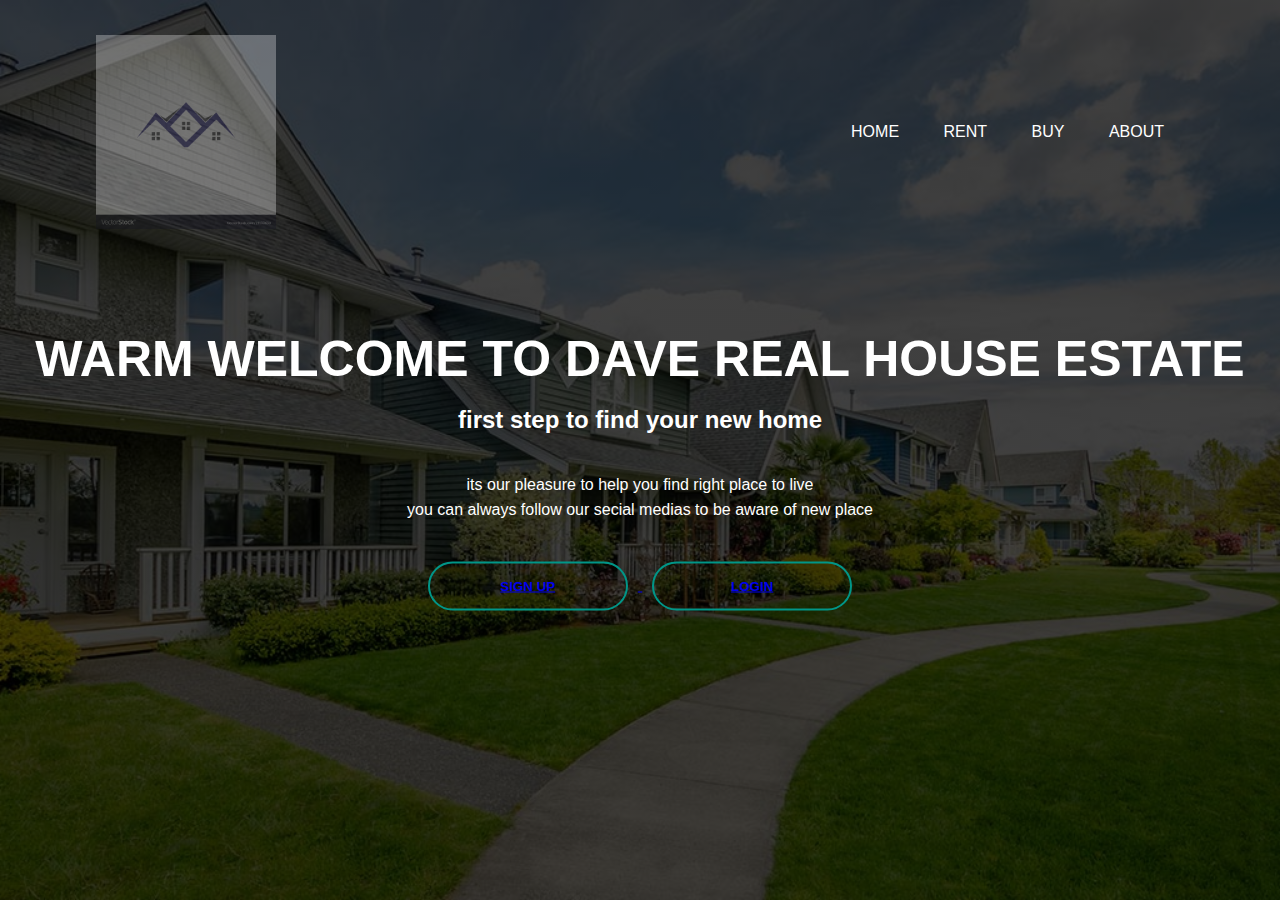
<file: index.html>
<!DOCTYPE html>
   <!DOCTYPE html>
   <html>     
   <head>
   	<title>dave real house estate </title>
   	<link rel="stylesheet"  href="css.css">
   </head>
   <body>
   <div class="banner">
      <div class="navbar">
         <img src="logo2.jpg" class="logo">
<ul>
   <li><a href="index1.html">home</a></li>
   <li><a href="rent.html">rent</a></li>
   <li><a href="buy.html">Buy</a></li>
   <li><a href="about.html">about</a></li>
</ul>
 </div>
 <div class="content">
    <h1>WARM WELCOME TO DAVE REAL HOUSE ESTATE</h1><br>
    <h2>first step to find your new home</h2><br>
    <P>its our pleasure to help you find right place to live <br>you can always follow our secial medias to be aware of new place</p>
</textarea
 </div>
 <div>
       <button type="button"><span></span><a href="login.html"><h4>SIGN UP</h4></button>
       <button type="button"><span></span><a href="signup.html"><h4>LOGIN </h4></button>
    
   </div>

   </body>
   </html
</file>
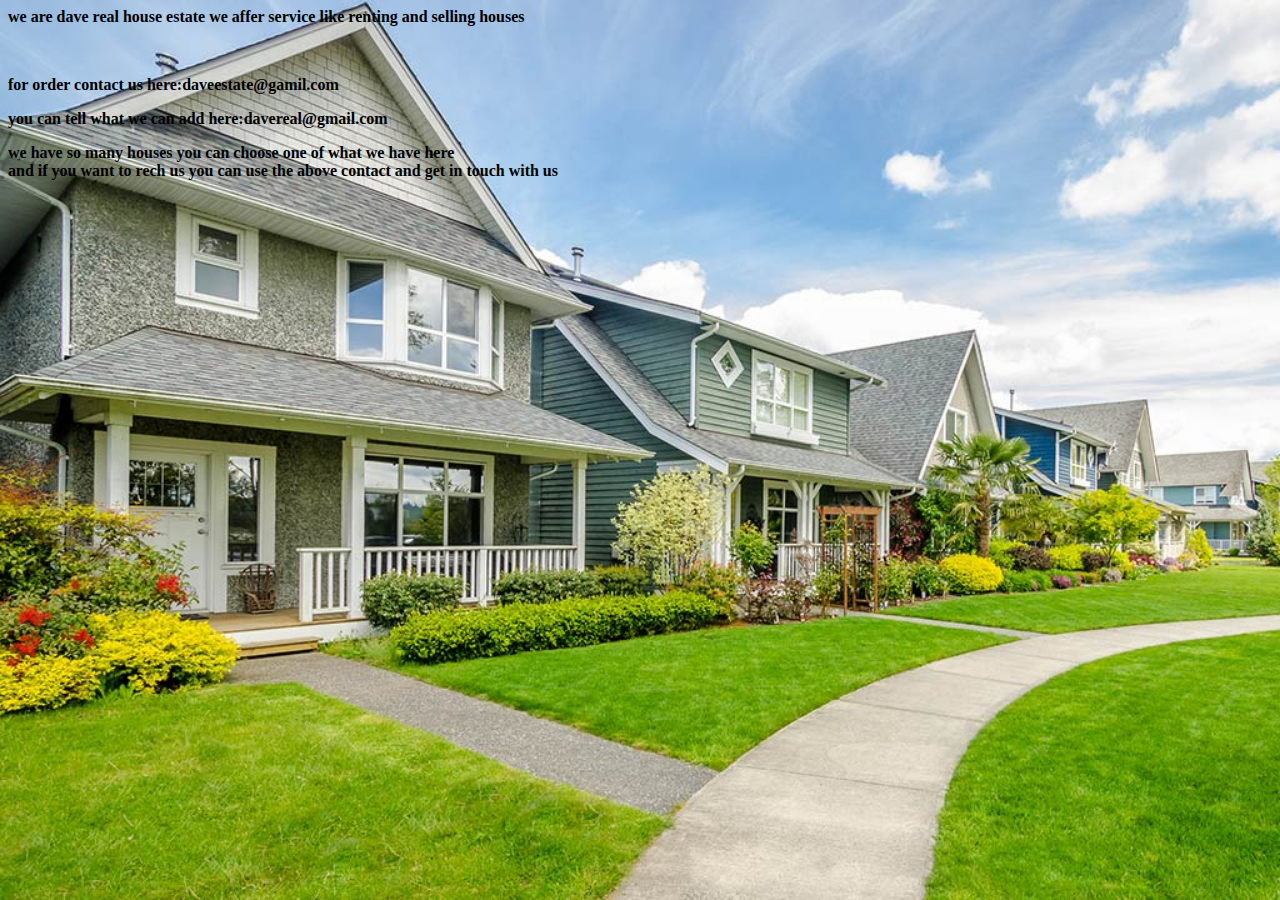
<file: about.html>
<DOCTYPE html>
<html>
<head>
<title>about</title>
<style>
body {
  background-image:
 url("sava.jpg");
 background-size:cover;
}
</style>
</head>
<body>
<b><p>we are dave real house estate we affer service like renting and selling houses</p><br>
<p>for order contact us here:daveestate@gamil.com</p>
<p>you can tell what we can add here:davereal@gmail.com</p>
<p>we have so many houses you can choose one of what we have here<br> and if you want to rech us you can use the above contact and get in touch with us</p></b>
</body>
</html>
</file>
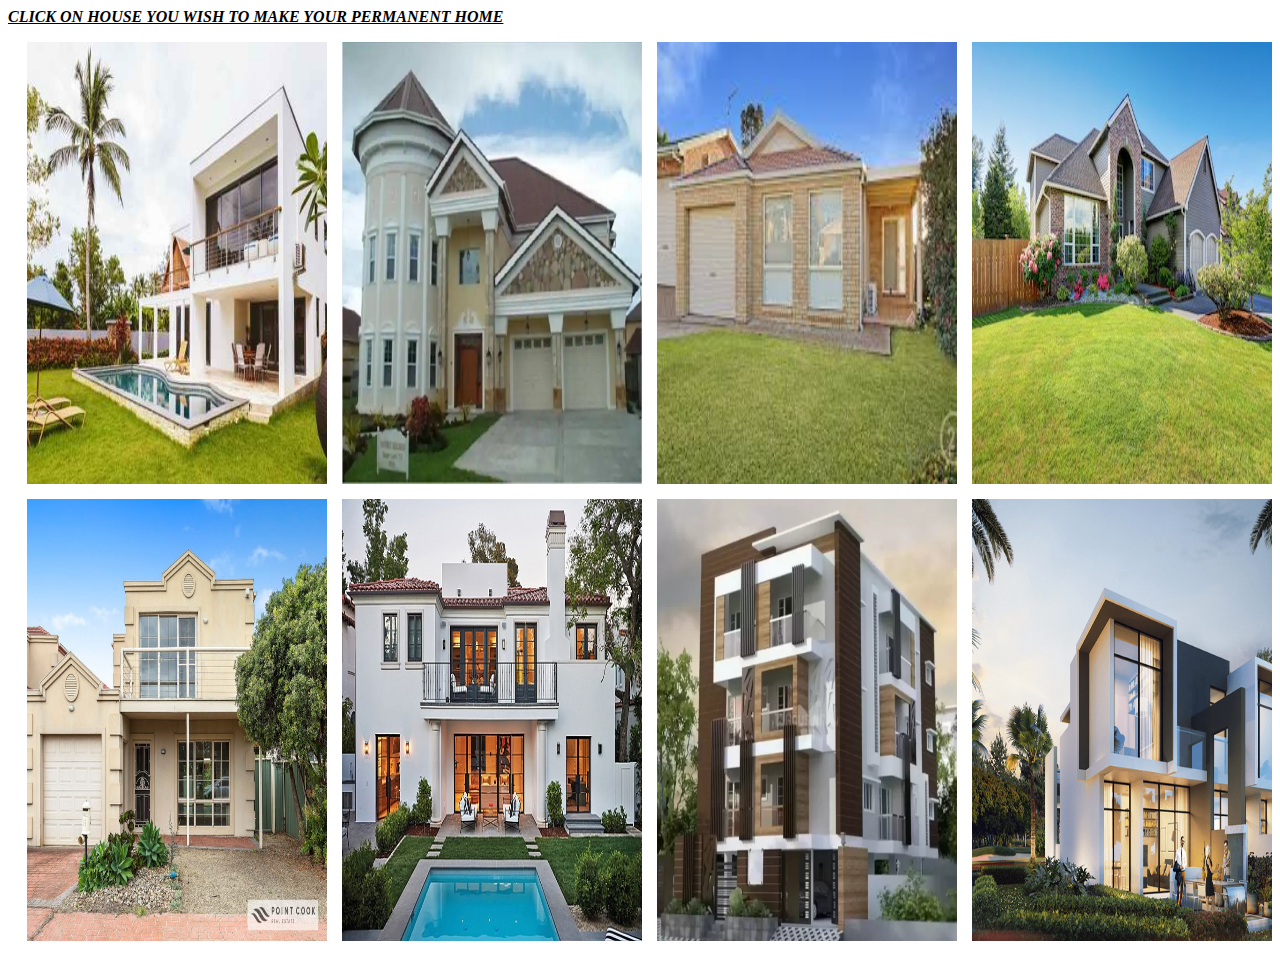
<file: buy.html>
<DOCTYPE html>
<html>
<head>
<title>rent</title>
</head>
<body>
<div class="rento">
<p><b><i><u>CLICK ON HOUSE YOU WISH TO MAKE YOUR PERMANENT HOME</u></i></b></p>
<img style="float: right; margin: 0px 0px 15px 15px;" src="1.jpg" width="300" height="50%"/>
<img style="float: right; margin: 0px 0px 15px 15px;" src="2.jfif" width="300" height="50%"/>
<img style="float: right; margin: 0px 0px 15px 15px;" src="3.jpg" width="300" height="50%"/>
<img style="float: right; margin: 0px 0px 15px 15px;" src="4.jpg" width="300" height="50%"/><br>
<img style="float: right; margin: 0px 0px 15px 15px;" src="5.png" width="300" height="50%"/>
<img style="float: right; margin: 0px 0px 15px 15px;" src="6.jpeg" width="300" height="50%"/>
<img style="float: right; margin: 0px 0px 15px 15px;" src="7.jpg" width="300" height="50%"/>
<img style="float: right; margin: 0px 0px 15px 15px;" src="8.jpg" width="300" height="50%"/>
</div>
</body>
</HTML>
</file>
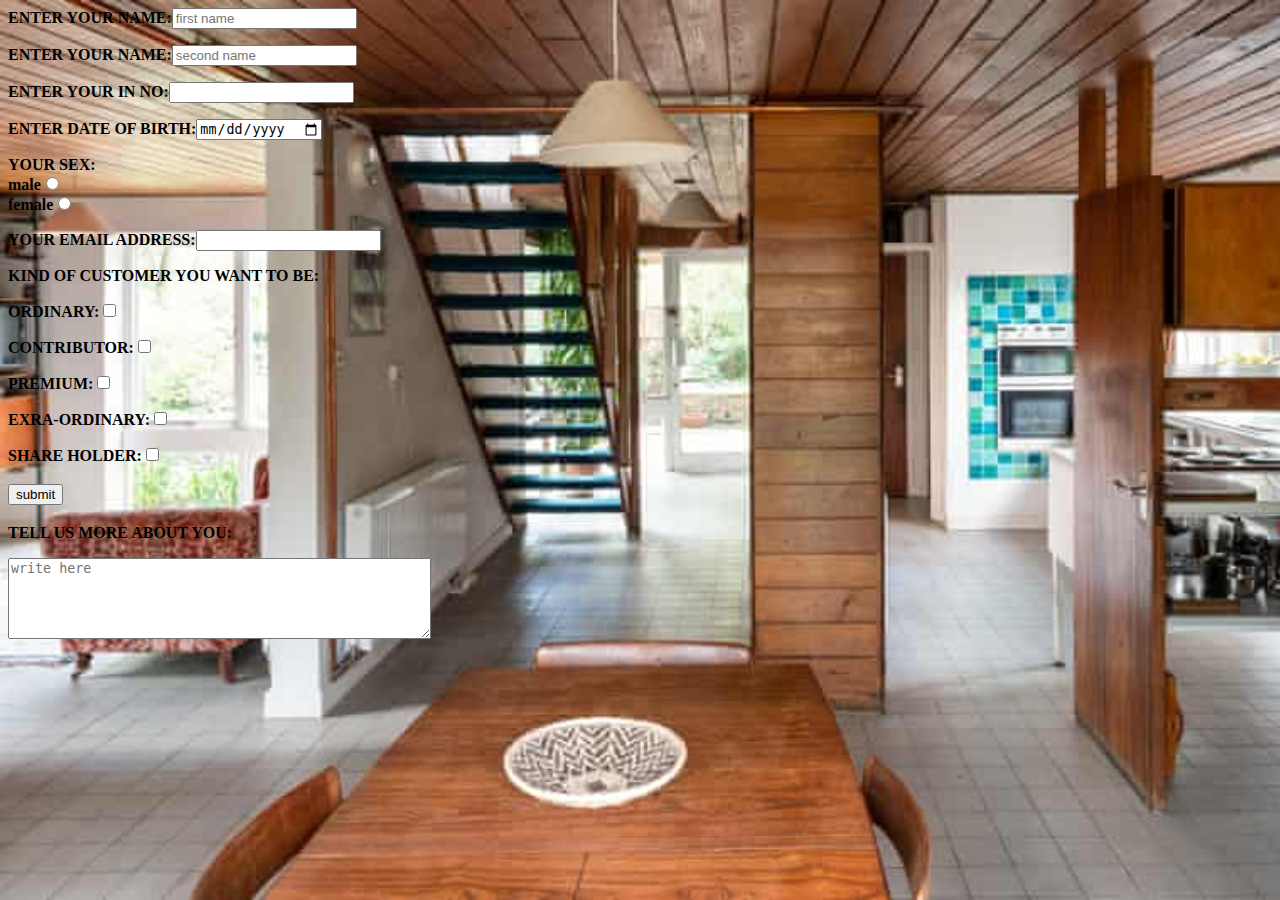
<file: login.html>
<DOC TYPE html>
<head>
<title>LOGIN</title>
<style>
body {
  background-image:
 url("12.jpg");
 background-size:cover;
}
</style>
</head>
<body>
<form>
<b><p>ENTER YOUR NAME:<input type="text" id="fname" placeholder="first name" name="fname"></p> 
<P>ENTER YOUR NAME:<input type="text" id="fname" placeholder="second name" name="fname"><br>
<p>ENTER YOUR IN NO:<input type="num" id="number" name="number"><br>
<P>ENTER DATE OF BIRTH:<input type="date"><br>
<P>YOUR SEX:<br>
male<input type="radio" id="male" name="gender" value="male"><br>
female<input type="radio" id="female" name="gender" value="female"><br>
<P>YOUR EMAIL ADDRESS:<input type="Email"><br>
<p>KIND OF CUSTOMER YOU WANT TO BE:<br>
<P>ORDINARY:<input type="checkbox" name="device" name="phone" value="buy phone"><br>
<P>CONTRIBUTOR:<input type="checkbox" name="device" name="phone" value="buy phone"><br>
<P>PREMIUM:<input type="checkbox" name="device" name="phone" value="buy phone"><br>
<P>EXRA-ORDINARY:<input type="checkbox" name="device" name="phone" value="buy phone"><br>
<P>SHARE HOLDER:<input type="checkbox" name="device" name="phone" value="buy phone"><br>
<h3><input type="submit" value="submit"></h3></b>
<p><b>TELL US MORE ABOUT YOU:</b></p>
  <textarea id="k" name="k" rows="5" cols="50" placeholder="write here"></textarea>
</body>
</html>
</file>
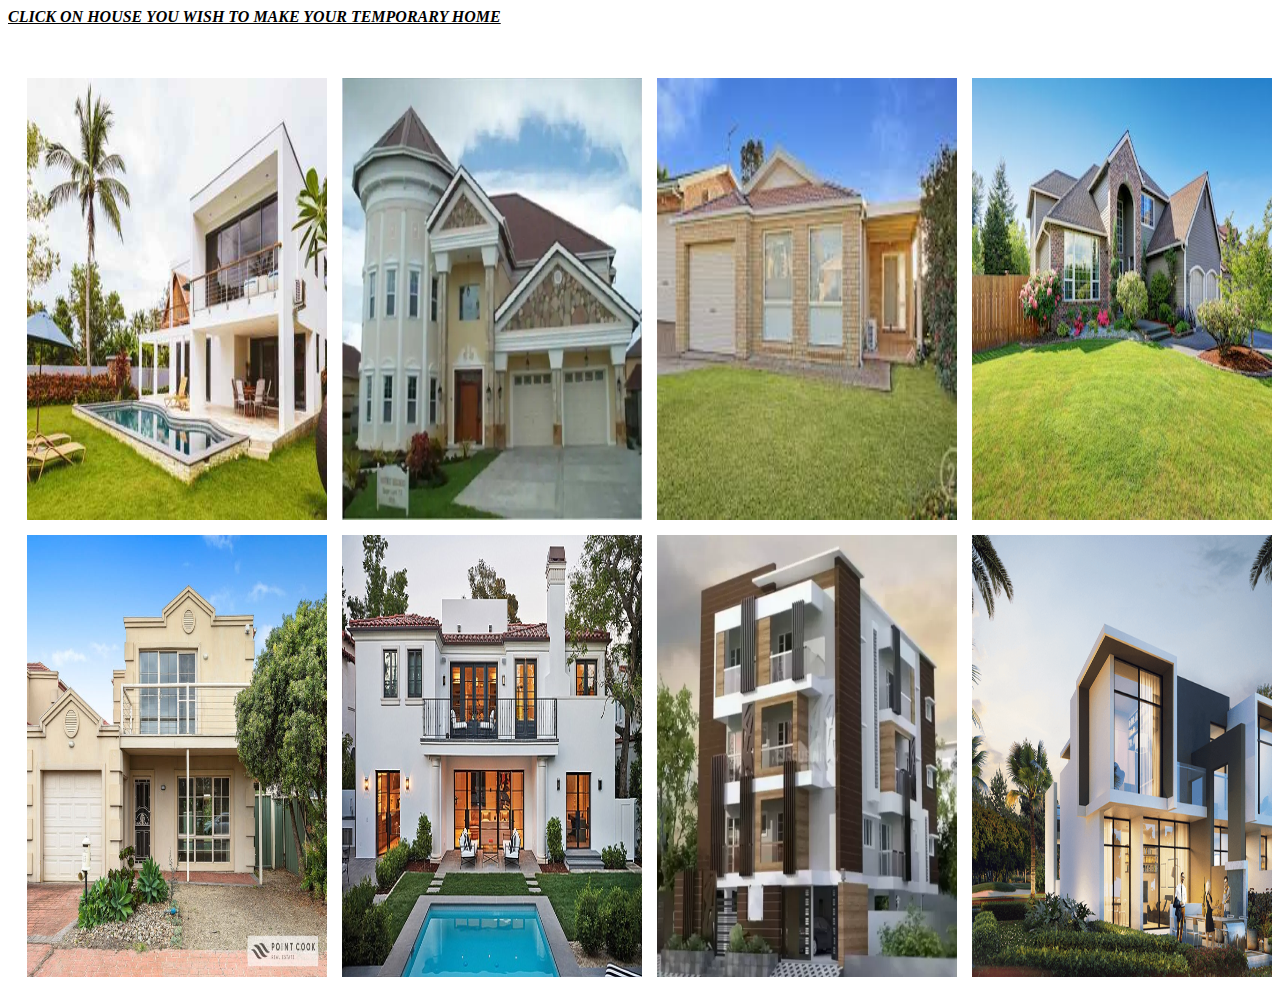
<file: rent.html>
<DOCTYPE html>
<html>
<head>
<title>rent</title>
</head>
<body>
<div class="rento">
<p><b><i><u>CLICK ON HOUSE YOU WISH TO MAKE YOUR TEMPORARY HOME</u></i></b></p><br>
<br>
<img style="float: right; margin: 0px 0px 15px 15px;" src="1.jpg" width="300" height="50%"/>
<img style="float: right; margin: 0px 0px 15px 15px;" src="2.jfif" width="300" height="50%"/>
<img style="float: right; margin: 0px 0px 15px 15px;" src="3.jpg" width="300" height="50%"/>
<img style="float: right; margin: 0px 0px 15px 15px;" src="4.jpg" width="300" height="50%"/><br>
<img style="float: right; margin: 0px 0px 15px 15px;" src="5.png" width="300" height="50%"/>
<img style="float: right; margin: 0px 0px 15px 15px;" src="6.jpeg" width="300" height="50%"/>
<img style="float: right; margin: 0px 0px 15px 15px;" src="7.jpg" width="300" height="50%"/>
<img style="float: right; margin: 0px 0px 15px 15px;" src="8.jpg" width="300" height="50%"/>
</div>
</body>
</HTML>
</file>
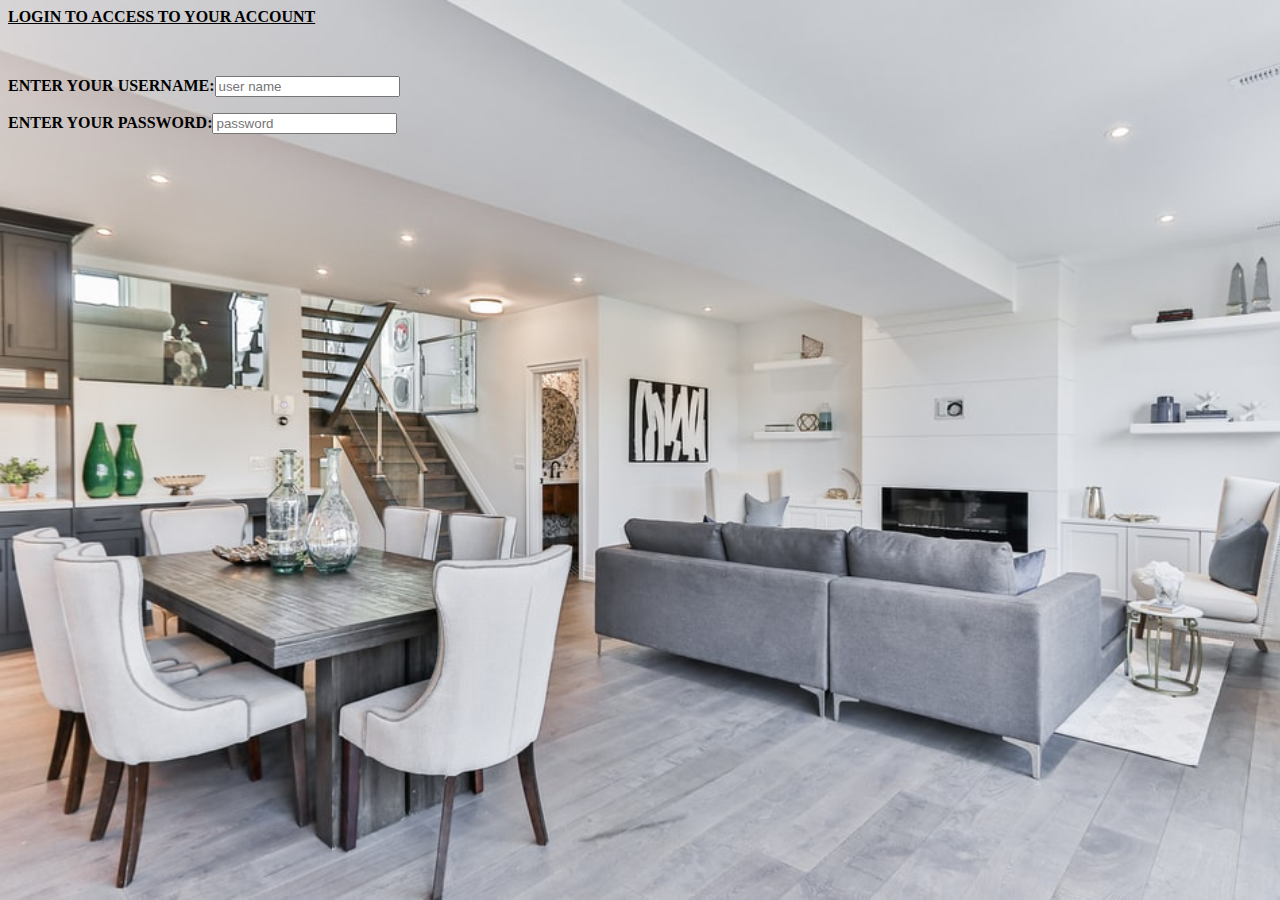
<file: signup.html>
<DOC TYPE html>
<head>
<title>login</title>
<style>
body {
  background-image:
 url("11.jfif");
 background-size:cover;
}
</style>
</head>
<body>
<form>
<p><b><u>LOGIN TO ACCESS TO YOUR ACCOUNT</u></b></p>
<br>
<b><p>ENTER YOUR USERNAME:<input type="text" id="fname" placeholder="user name" name="fname"></p> 
<P>ENTER YOUR PASSWORD:<input type="password" id="password" placeholder="password" name="fname"><br>
</form>
</html>
</file>
<file: css.css>
*{
	margin: 0;
	padding:0;
	font-family: sans-serif;
}
 .banner{
width: 100%;
height: 100vh;
background-image: linear-gradient(rgba(0,0,0,0.75),rgba(0,0,0,0.75)),url(sava.jpg);
background-size: cover;
background-position: center;
}
.navbar{
	width: 85%;
	margin: auto;
	padding: 35px 0;
	display: flex;
	align-items: center;
	justify-content: space-between;
}
.logo{
	width: 180px;
	cursor: pointer;
        opacity:0.3;
        filter:alpha(opacity=30);
}
.navbar ul li{
	list-style: none;
	display: inline-block;
	margin: 0 20px;
	position: relative;
}
.navbar ul li a{
	text-decoration: none;
	color: 	#ffffff;
	text-transform: uppercase;
}
.navbar ul li::after{
	content: '';
	height: 3px;
	width: 0;
	background: #009688;
	position: absolute;
	left: 0;
	bottom: -10px;
	transition: 0.5s;
}
.navbar ul li:hover::after{
	width: 100%;
}
.content{
	width: 100%;
	position: absolute;
	top: 50%;
	transform: translateY(-50%);
	text-align: center;
	color: #ffffff;
}
.content h1{
	font-size: 50px;
	margin-top: 60px;
}
.content h2{
         font-size: 30 px;
         margin-top:40 px:
}
.content p{
	margin: 20px auto;
	font-weight: 100;
    line-height: 25px;
}
button{
	width: 200px;
	padding: 15px 0;
	text-align: center;
	margin: 20px 10px;
	border-radius: 25px;
	font-weight: bold;
	border:2px solid #009688;
	background: transparent;
	color: #009688;
	cursor: pointer;
	position: relative;
	overflow-x:  hidden 100%;
}
span{
	background: #009688;
	height: 100%;
	width: 0;
	border-radius: 25px;
	position: absolute;
	left: 0;
	bottom: 0;
	z-index: -1;
	transition: 0.5s;
}
span h4{
	background: #ffffff;

}
button:hover span{
	width: 100%;
}
button:hover{
	border:none;
}
</file>
